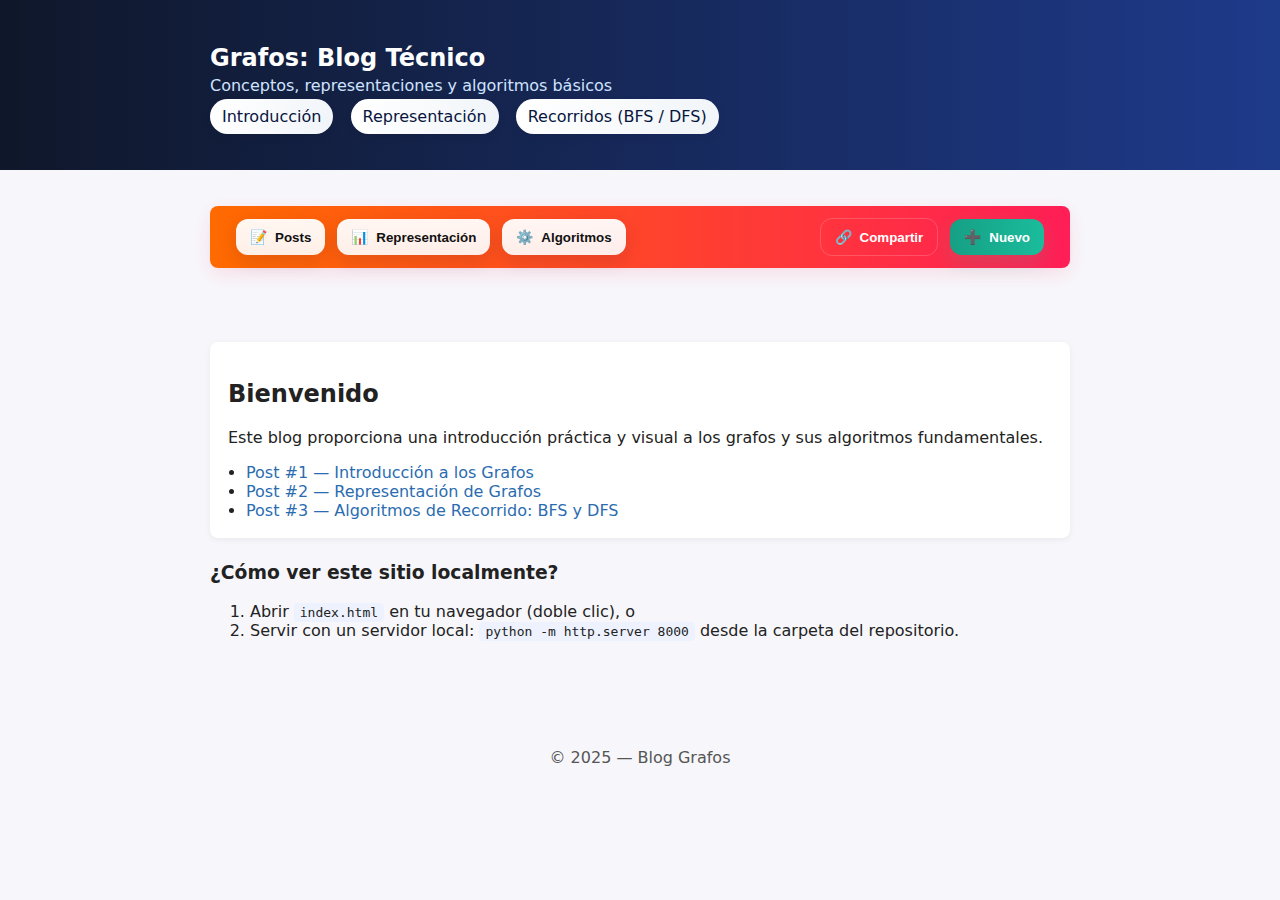
<file: index.html>
<!doctype html>
<html lang="es">
<head>
  <meta charset="utf-8" />
  <meta name="viewport" content="width=device-width,initial-scale=1" />
  <title>Blog: Estructura de Datos - Grafos</title>
  <link rel="stylesheet" href="css/styles.css">
</head>
<body>
  <header class="site-header">
    <div class="container">
      <h1>Grafos: Blog Técnico</h1>
      <p class="tagline">Conceptos, representaciones y algoritmos básicos</p>
      <nav>
        <a href="posts/post1-intro-grafos.html">Introducción</a>
        <a href="posts/post2-representacion-grafos.html">Representación</a>
        <a href="posts/post3-recorridos.html">Recorridos (BFS / DFS)</a>
      </nav>
    </div>
  </header>

  <!-- Cinta de herramientas / Toolbar -->
  <div class="container">
    <div class="toolbar" role="toolbar" aria-label="Cinta de herramientas">
      <div class="toolbar-left">
        <button class="tool-button" onclick="location.href='posts/post1-intro-grafos.html'"> <span class="tool-icon">📝</span> Posts</button>
        <button class="tool-button" onclick="location.href='posts/post2-representacion-grafos.html'"> <span class="tool-icon">📊</span> Representación</button>
        <button class="tool-button" onclick="location.href='posts/post3-recorridos.html'"> <span class="tool-icon">⚙️</span> Algoritmos</button>
      </div>
      <div class="toolbar-right">
        <button class="tool-button ghost" onclick="navigator.clipboard?.writeText(location.href).then(()=>alert('URL copiada'))"> <span class="tool-icon">🔗</span> Compartir</button>
        <button class="tool-button positive" onclick="alert('Nuevo post (placeholder)')"> <span class="tool-icon">➕</span> Nuevo</button>
      </div>
    </div>
  </div>

  <main class="container">
    <section class="hero">
      <h2>Bienvenido</h2>
      <p>Este blog proporciona una introducción práctica y visual a los grafos y sus algoritmos fundamentales.</p>
      <ul class="posts-list">
        <li><a href="posts/post1-intro-grafos.html">Post #1 — Introducción a los Grafos</a></li>
        <li><a href="posts/post2-representacion-grafos.html">Post #2 — Representación de Grafos</a></li>
        <li><a href="posts/post3-recorridos.html">Post #3 — Algoritmos de Recorrido: BFS y DFS</a></li>
      </ul>
    </section>

    <section>
      <h3>¿Cómo ver este sitio localmente?</h3>
      <ol>
        <li>Abrir <code>index.html</code> en tu navegador (doble clic), o</li>
        <li>Servir con un servidor local: <code>python -m http.server 8000</code> desde la carpeta del repositorio.</li>
      </ol>
    </section>
  </main>

  <footer class="site-footer">
    <div class="container">&copy; 2025 — Blog Grafos</div>
  </footer>

  <script>
    // Pequeña mejora: destacar el enlace activo
    (function(){
      const links = document.querySelectorAll('nav a');
      links.forEach(a=>{
        try{
          const href = a.getAttribute('href');
          if(location.pathname.endsWith(href)){
            a.classList.add('active');
          }
        }catch(e){}
      });
    })();
  </script>
</body>
</html>
</file>
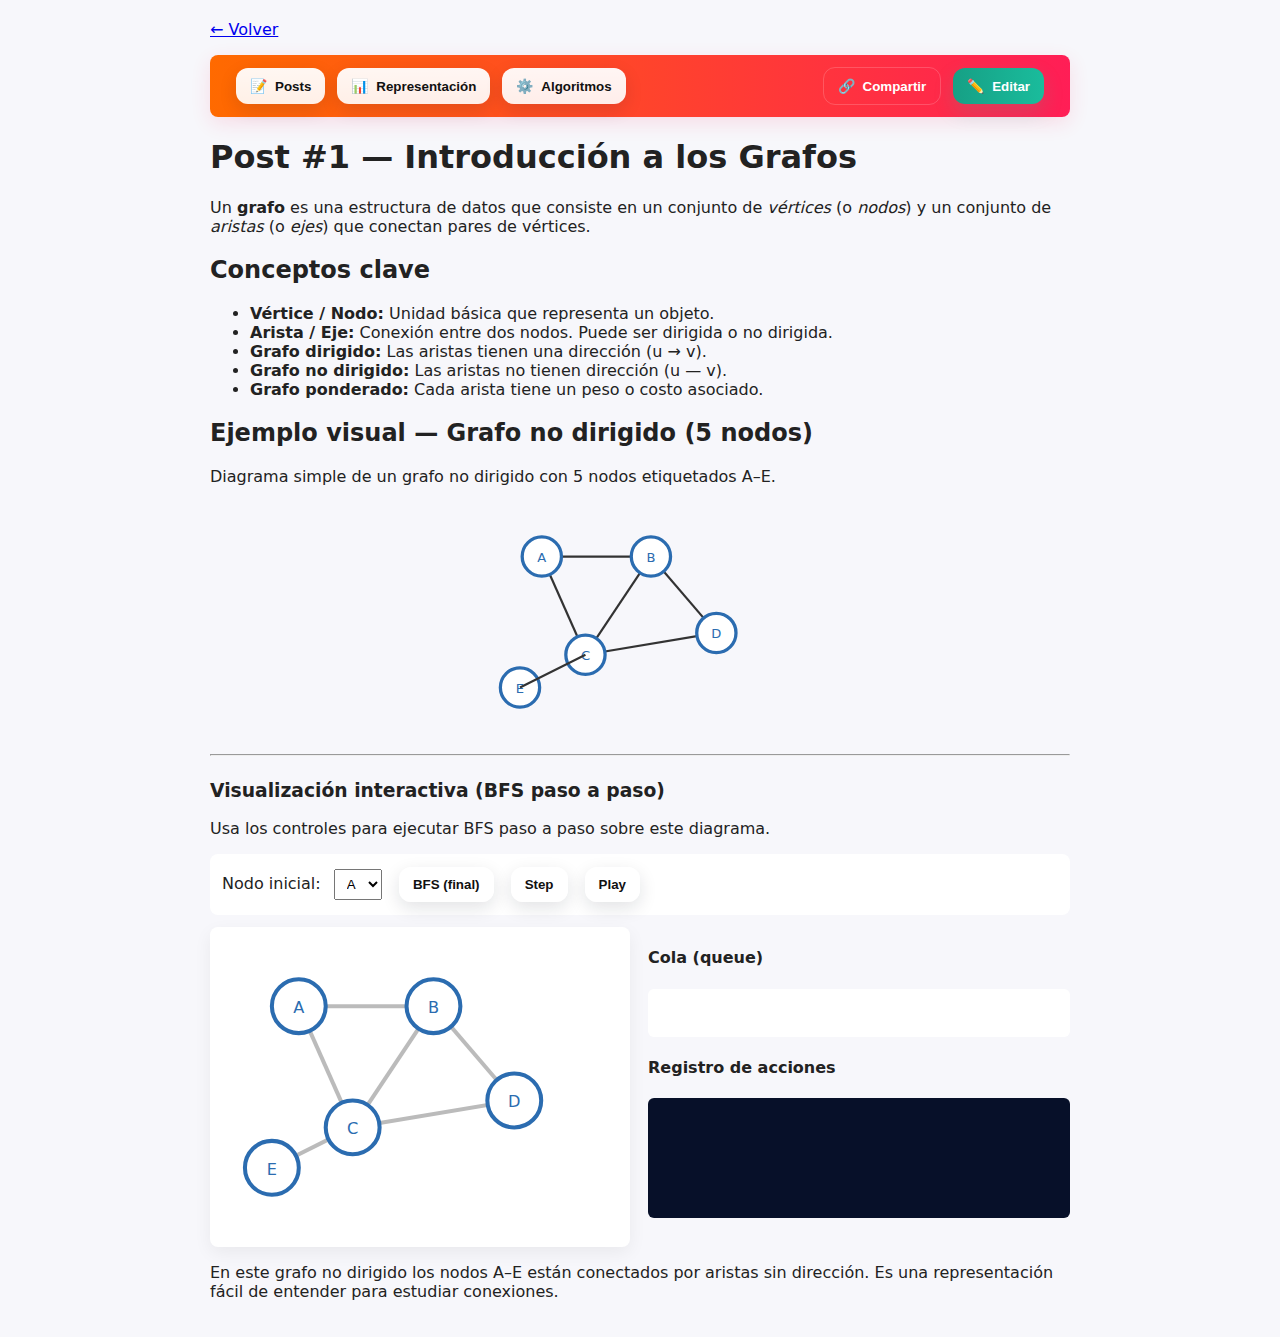
<file: posts/post1-intro-grafos.html>
<!doctype html>
<html lang="es">
<head>
  <meta charset="utf-8">
  <meta name="viewport" content="width=device-width,initial-scale=1">
  <title>Introducción a los Grafos</title>
  <link rel="stylesheet" href="../css/styles.css">
 </head>
<body>
  <div class="container">
    <a href="../index.html">← Volver</a>

    <div class="toolbar" role="toolbar" aria-label="Cinta de herramientas">
      <div class="toolbar-left">
        <button class="tool-button" onclick="location.href='post1-intro-grafos.html'"> <span class="tool-icon">📝</span> Posts</button>
        <button class="tool-button" onclick="location.href='post2-representacion-grafos.html'"> <span class="tool-icon">📊</span> Representación</button>
        <button class="tool-button" onclick="location.href='post3-recorridos.html'"> <span class="tool-icon">⚙️</span> Algoritmos</button>
      </div>
      <div class="toolbar-right">
        <button class="tool-button ghost" onclick="navigator.clipboard?.writeText(location.href).then(()=>alert('URL copiada'))"> <span class="tool-icon">🔗</span> Compartir</button>
        <button class="tool-button positive" onclick="alert('Editar (placeholder)')"> <span class="tool-icon">✏️</span> Editar</button>
      </div>
    </div>

    <h1>Post #1 — Introducción a los Grafos</h1>
    <p>Un <strong>grafo</strong> es una estructura de datos que consiste en un conjunto de <em>vértices</em> (o <em>nodos</em>) y un conjunto de <em>aristas</em> (o <em>ejes</em>) que conectan pares de vértices.</p>

    <h2>Conceptos clave</h2>
    <ul>
      <li><strong>Vértice / Nodo:</strong> Unidad básica que representa un objeto.</li>
      <li><strong>Arista / Eje:</strong> Conexión entre dos nodos. Puede ser dirigida o no dirigida.</li>
      <li><strong>Grafo dirigido:</strong> Las aristas tienen una dirección (u → v).</li>
      <li><strong>Grafo no dirigido:</strong> Las aristas no tienen dirección (u — v).</li>
      <li><strong>Grafo ponderado:</strong> Cada arista tiene un peso o costo asociado.</li>
    </ul>

    <h2>Ejemplo visual — Grafo no dirigido (5 nodos)</h2>
    <p>Diagrama simple de un grafo no dirigido con 5 nodos etiquetados A–E.</p>

    <svg viewBox="0 0 300 220" width="100%" height="240" xmlns="http://www.w3.org/2000/svg">
      <!-- aristas -->
      <line x1="60" y1="50" x2="160" y2="50" stroke="#333" stroke-width="2" />
      <line x1="60" y1="50" x2="100" y2="140" stroke="#333" stroke-width="2" />
      <line x1="160" y1="50" x2="220" y2="120" stroke="#333" stroke-width="2" />
      <line x1="100" y1="140" x2="220" y2="120" stroke="#333" stroke-width="2" />
      <line x1="160" y1="50" x2="100" y2="140" stroke="#333" stroke-width="2" />

      <!-- nodos -->
      <circle cx="60" cy="50" r="18" fill="#fff" stroke="#2b6cb0" stroke-width="3" />
      <text x="60" y="55" text-anchor="middle" font-size="12" fill="#2b6cb0">A</text>

      <circle cx="160" cy="50" r="18" fill="#fff" stroke="#2b6cb0" stroke-width="3" />
      <text x="160" y="55" text-anchor="middle" font-size="12" fill="#2b6cb0">B</text>

      <circle cx="100" cy="140" r="18" fill="#fff" stroke="#2b6cb0" stroke-width="3" />
      <text x="100" y="145" text-anchor="middle" font-size="12" fill="#2b6cb0">C</text>

      <circle cx="220" cy="120" r="18" fill="#fff" stroke="#2b6cb0" stroke-width="3" />
      <text x="220" y="125" text-anchor="middle" font-size="12" fill="#2b6cb0">D</text>

      <circle cx="40" cy="170" r="18" fill="#fff" stroke="#2b6cb0" stroke-width="3" />
      <text x="40" y="175" text-anchor="middle" font-size="12" fill="#2b6cb0">E</text>

      <!-- aristas desde E -->
      <line x1="40" y1="170" x2="100" y2="140" stroke="#333" stroke-width="2" />
    </svg>

    <!-- Visualización interactiva (misma que en Recorridos) -->
    <hr />
    <section id="interactive-intro">
      <h3>Visualización interactiva (BFS paso a paso)</h3>
      <p>Usa los controles para ejecutar BFS paso a paso sobre este diagrama.</p>

      <div id="graph-controls-intro" style="margin:12px 0;padding:12px;background:#fff;border-radius:8px">
        <label for="start-node-intro">Nodo inicial:</label>
        <select id="start-node-intro" style="margin-left:8px;padding:6px 8px"></select>
        <button id="run-bfs-intro" class="tool-button" style="margin-left:12px">BFS (final)</button>
        <button id="step-bfs-intro" class="tool-button" style="margin-left:6px">Step</button>
        <button id="play-bfs-intro" class="tool-button" style="margin-left:6px">Play</button>
        <button id="reset-bfs-intro" class="tool-button ghost" style="margin-left:6px">Reset</button>
      </div>

      <div style="display:flex;gap:18px;align-items:flex-start;margin-top:12px">
        <svg id="graph-svg-intro" viewBox="0 0 300 220" width="420" height="320" xmlns="http://www.w3.org/2000/svg" style="background:#fff;border-radius:8px;padding:8px;box-shadow:0 6px 18px rgba(2,6,23,0.06)">
          <!-- aristas (ids con formato edge-U-V) -->
          <line id="edge-A-B-intro" x1="60" y1="50" x2="160" y2="50" stroke="#bbb" stroke-width="3" />
          <line id="edge-A-C-intro" x1="60" y1="50" x2="100" y2="140" stroke="#bbb" stroke-width="3" />
          <line id="edge-B-D-intro" x1="160" y1="50" x2="220" y2="120" stroke="#bbb" stroke-width="3" />
          <line id="edge-B-C-intro" x1="160" y1="50" x2="100" y2="140" stroke="#bbb" stroke-width="3" />
          <line id="edge-C-D-intro" x1="100" y1="140" x2="220" y2="120" stroke="#bbb" stroke-width="3" />
          <line id="edge-C-E-intro" x1="100" y1="140" x2="40" y2="170" stroke="#bbb" stroke-width="3" />

          <!-- nodos -->
          <g id="nodes-intro">
            <circle id="node-A-intro" cx="60" cy="50" r="20" fill="#fff" stroke="#2b6cb0" stroke-width="3" />
            <text x="60" y="55" text-anchor="middle" font-size="12" fill="#2b6cb0">A</text>

            <circle id="node-B-intro" cx="160" cy="50" r="20" fill="#fff" stroke="#2b6cb0" stroke-width="3" />
            <text x="160" y="55" text-anchor="middle" font-size="12" fill="#2b6cb0">B</text>

            <circle id="node-C-intro" cx="100" cy="140" r="20" fill="#fff" stroke="#2b6cb0" stroke-width="3" />
            <text x="100" y="145" text-anchor="middle" font-size="12" fill="#2b6cb0">C</text>

            <circle id="node-D-intro" cx="220" cy="120" r="20" fill="#fff" stroke="#2b6cb0" stroke-width="3" />
            <text x="220" y="125" text-anchor="middle" font-size="12" fill="#2b6cb0">D</text>

            <circle id="node-E-intro" cx="40" cy="170" r="20" fill="#fff" stroke="#2b6cb0" stroke-width="3" />
            <text x="40" y="175" text-anchor="middle" font-size="12" fill="#2b6cb0">E</text>
          </g>
        </svg>

        <div style="flex:1">
          <h4>Cola (queue)</h4>
          <pre id="queue-state-intro" style="min-height:48px;background:#fff;padding:8px;border-radius:6px"></pre>

          <h4>Registro de acciones</h4>
          <pre id="action-log-intro" style="min-height:120px;background:#071029;color:#e6f0ff;padding:8px;border-radius:6px;overflow:auto"></pre>
        </div>
      </div>
    </section>

    <script src="../js/graph.js"></script>
    <script>
      // pequeño conector para reutilizar funciones de main.js adaptadas a este archivo
      (function(){
        // mapear ids de esta página a las funciones de animación ya presentes en main.js
        // main.js crea la funcionalidad principal sólo cuando detecta elementos con ids concretos.
        // Aquí, clonaremos un pequeño adaptador que usa la misma Graph.sampleGraph() pero
        // opera sobre ids con sufijo '-intro'.

        // Implementación ligera similar a la de main.js pero usando ids con sufijo "-intro".
        function qs(id){return document.getElementById(id)}
        function highlightNode(id, color){ const c = qs('node-'+id+'-intro'); if(c) c.setAttribute('fill', color); }
        function highlightEdge(u,v,color){ const e = qs('edge-'+u+'-'+v+'-intro') || qs('edge-'+v+'-'+u+'-intro'); if(e) e.setAttribute('stroke', color); }

        const g = Graph.sampleGraph();
        const startSel = qs('start-node-intro');
        if(!startSel) return;
        startSel.innerHTML = g.nodes().map(n=>`<option value="${n}">${n}</option>`).join('');

        const queueEl = qs('queue-state-intro');
        const logEl = qs('action-log-intro');
        const btnStep = qs('step-bfs-intro');
        const btnPlay = qs('play-bfs-intro');
        const btnReset = qs('reset-bfs-intro');

        function reset(){
          for(const n of g.nodes()){ const el = qs('node-'+n+'-intro'); if(el) el.setAttribute('fill','#fff'); }
          ['A-B','A-C','B-C','B-D','C-D','C-E'].forEach(id=>{ const e = qs('edge-'+id+'-intro'); if(e) e.setAttribute('stroke','#bbb'); });
          queueEl.textContent=''; logEl.textContent='';
        }

        function generate(start){
          const steps=[]; const q=[]; const visited=new Set();
          q.push(start); steps.push({type:'enqueue',node:start,queue:[...q]}); visited.add(start); steps.push({type:'visit',node:start,queue:[...q]});
          while(q.length){ const v=q.shift(); steps.push({type:'dequeue',node:v,queue:[...q]}); for(const w of g.neighbors(v)){ steps.push({type:'consider',from:v,to:w,queue:[...q]}); if(!visited.has(w)){ visited.add(w); q.push(w); steps.push({type:'discover',from:v,to:w,queue:[...q]}); } } }
          steps.push({type:'end'}); return steps;
        }

        let steps=[]; let idx=0; let timer=null;
        function renderQueue(q){ queueEl.textContent = q.join(' <- '); }
        function apply(s){ logEl.textContent += JSON.stringify(s)+'\n'; if(s.type==='enqueue') highlightNode(s.node,'#fff7d6'); else if(s.type==='visit') highlightNode(s.node,'#ffd699'); else if(s.type==='dequeue') highlightNode(s.node,'#ffbf80'); else if(s.type==='consider') highlightEdge(s.from,s.to,'#f0b3ff'); else if(s.type==='discover'){ highlightEdge(s.from,s.to,'#ff6a00'); highlightNode(s.to,'#fff0f0'); } if(s.queue) renderQueue(s.queue); }
        function stepOnce(){ if(idx>=steps.length) return false; apply(steps[idx++]); return idx<steps.length; }
        function play(intv=700){ if(timer) return; timer=setInterval(()=>{ const cont=stepOnce(); if(!cont){ clearInterval(timer); timer=null } }, intv); }

        btnReset.addEventListener('click', ()=>{ if(timer){ clearInterval(timer); timer=null } steps=[]; idx=0; reset(); });
        btnStep.addEventListener('click', ()=>{ if(steps.length===0){ const s=startSel.value||g.nodes()[0]; steps=generate(s); idx=0; } stepOnce(); });
        btnPlay.addEventListener('click', ()=>{ if(steps.length===0){ const s=startSel.value||g.nodes()[0]; steps=generate(s); idx=0; } play(700); });

        // inicial reset
        reset();
      })();
    </script>
    <p>En este grafo no dirigido los nodos A–E están conectados por aristas sin dirección. Es una representación fácil de entender para estudiar conexiones.</p>
  </div>
</body>
</html>
</file>
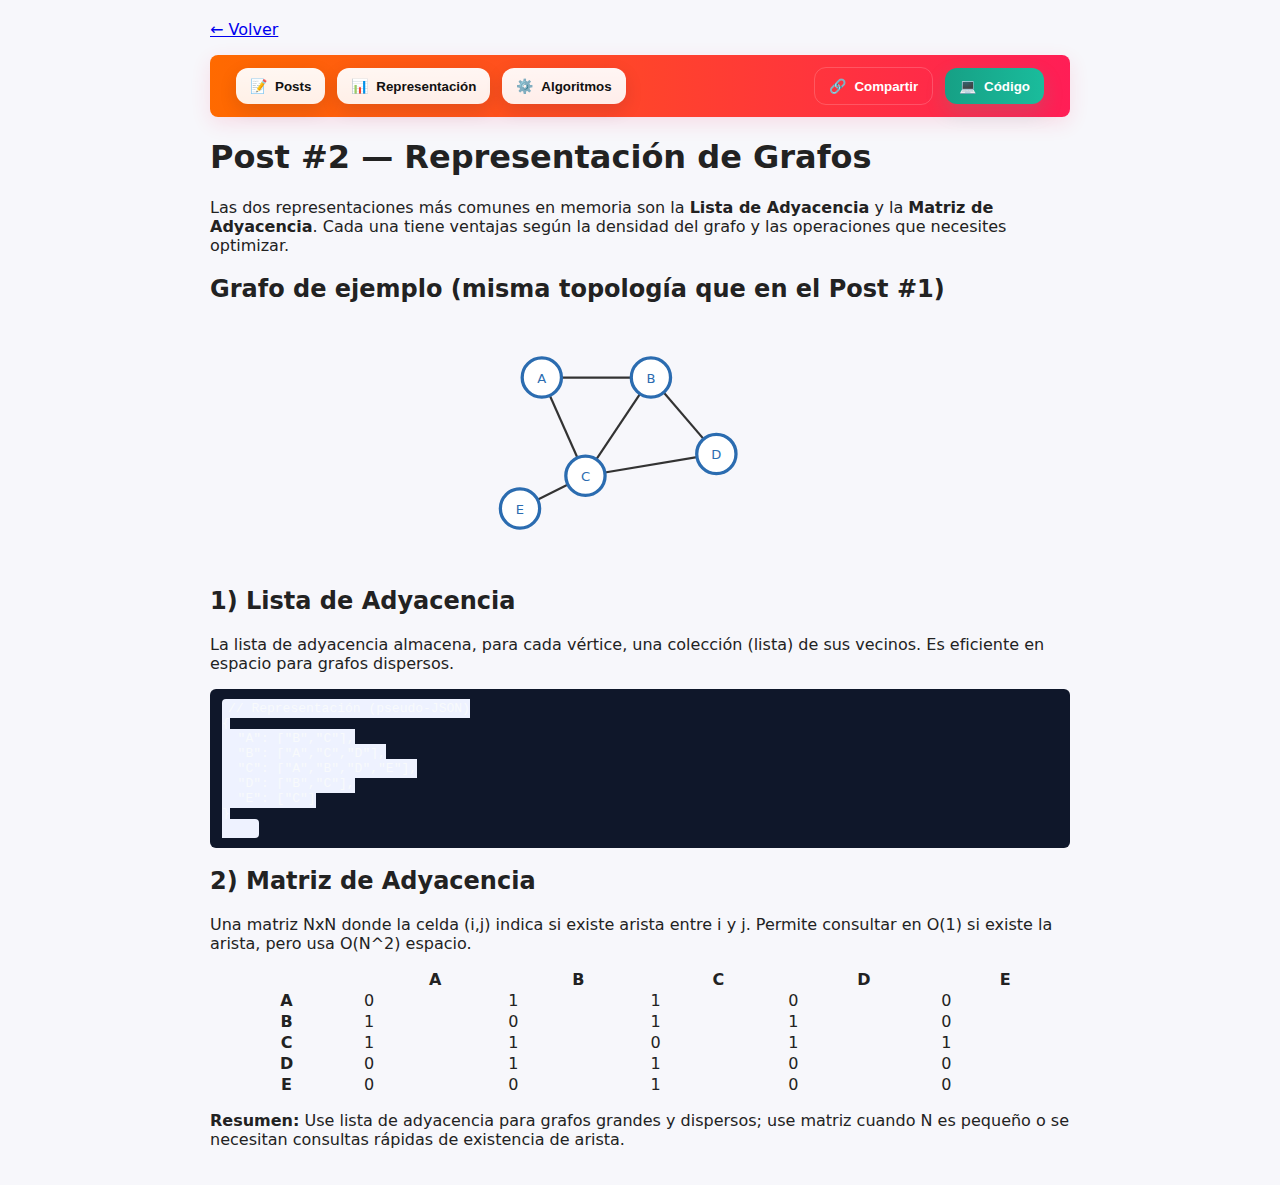
<file: posts/post2-representacion-grafos.html>
<!doctype html>
<html lang="es">
<head>
  <meta charset="utf-8">
  <meta name="viewport" content="width=device-width,initial-scale=1">
  <title>Representación de Grafos</title>
  <link rel="stylesheet" href="../css/styles.css">
</head>
<body>
  <div class="container">
    <a href="../index.html">← Volver</a>

    <div class="toolbar" role="toolbar" aria-label="Cinta de herramientas">
      <div class="toolbar-left">
        <button class="tool-button" onclick="location.href='post1-intro-grafos.html'"> <span class="tool-icon">📝</span> Posts</button>
        <button class="tool-button" onclick="location.href='post2-representacion-grafos.html'"> <span class="tool-icon">📊</span> Representación</button>
        <button class="tool-button" onclick="location.href='post3-recorridos.html'"> <span class="tool-icon">⚙️</span> Algoritmos</button>
      </div>
      <div class="toolbar-right">
        <button class="tool-button ghost" onclick="navigator.clipboard?.writeText(location.href).then(()=>alert('URL copiada'))"> <span class="tool-icon">🔗</span> Compartir</button>
        <button class="tool-button positive" onclick="alert('Ver código (placeholder)')"> <span class="tool-icon">💻</span> Código</button>
      </div>
    </div>

    <h1>Post #2 — Representación de Grafos</h1>

    <p>Las dos representaciones más comunes en memoria son la <strong>Lista de Adyacencia</strong> y la <strong>Matriz de Adyacencia</strong>. Cada una tiene ventajas según la densidad del grafo y las operaciones que necesites optimizar.</p>

    <h2>Grafo de ejemplo (misma topología que en el Post #1)</h2>
    <svg viewBox="0 0 300 220" width="100%" height="240" xmlns="http://www.w3.org/2000/svg">
      <line x1="60" y1="50" x2="160" y2="50" stroke="#333" stroke-width="2" />
      <line x1="60" y1="50" x2="100" y2="140" stroke="#333" stroke-width="2" />
      <line x1="160" y1="50" x2="220" y2="120" stroke="#333" stroke-width="2" />
      <line x1="100" y1="140" x2="220" y2="120" stroke="#333" stroke-width="2" />
      <line x1="160" y1="50" x2="100" y2="140" stroke="#333" stroke-width="2" />
      <line x1="40" y1="170" x2="100" y2="140" stroke="#333" stroke-width="2" />
      <circle cx="60" cy="50" r="18" fill="#fff" stroke="#2b6cb0" stroke-width="3" />
      <text x="60" y="55" text-anchor="middle" font-size="12" fill="#2b6cb0">A</text>
      <circle cx="160" cy="50" r="18" fill="#fff" stroke="#2b6cb0" stroke-width="3" />
      <text x="160" y="55" text-anchor="middle" font-size="12" fill="#2b6cb0">B</text>
      <circle cx="100" cy="140" r="18" fill="#fff" stroke="#2b6cb0" stroke-width="3" />
      <text x="100" y="145" text-anchor="middle" font-size="12" fill="#2b6cb0">C</text>
      <circle cx="220" cy="120" r="18" fill="#fff" stroke="#2b6cb0" stroke-width="3" />
      <text x="220" y="125" text-anchor="middle" font-size="12" fill="#2b6cb0">D</text>
      <circle cx="40" cy="170" r="18" fill="#fff" stroke="#2b6cb0" stroke-width="3" />
      <text x="40" y="175" text-anchor="middle" font-size="12" fill="#2b6cb0">E</text>
    </svg>

    <h2>1) Lista de Adyacencia</h2>
    <p>La lista de adyacencia almacena, para cada vértice, una colección (lista) de sus vecinos. Es eficiente en espacio para grafos dispersos.</p>
    <pre><code>// Representación (pseudo-JSON)
{
  "A": ["B","C"],
  "B": ["A","C","D"],
  "C": ["A","B","D","E"],
  "D": ["B","C"],
  "E": ["C"]
}
    </code></pre>

    <h2>2) Matriz de Adyacencia</h2>
    <p>Una matriz NxN donde la celda (i,j) indica si existe arista entre i y j. Permite consultar en O(1) si existe la arista, pero usa O(N^2) espacio.</p>

    <table style="width:100%;border-collapse:collapse;margin-top:12px">
      <thead>
        <tr><th></th><th>A</th><th>B</th><th>C</th><th>D</th><th>E</th></tr>
      </thead>
      <tbody>
        <tr><th>A</th><td>0</td><td>1</td><td>1</td><td>0</td><td>0</td></tr>
        <tr><th>B</th><td>1</td><td>0</td><td>1</td><td>1</td><td>0</td></tr>
        <tr><th>C</th><td>1</td><td>1</td><td>0</td><td>1</td><td>1</td></tr>
        <tr><th>D</th><td>0</td><td>1</td><td>1</td><td>0</td><td>0</td></tr>
        <tr><th>E</th><td>0</td><td>0</td><td>1</td><td>0</td><td>0</td></tr>
      </tbody>
    </table>

    <p><strong>Resumen:</strong> Use lista de adyacencia para grafos grandes y dispersos; use matriz cuando N es pequeño o se necesitan consultas rápidas de existencia de arista.</p>
  </div>
</body>
</html>
</file>
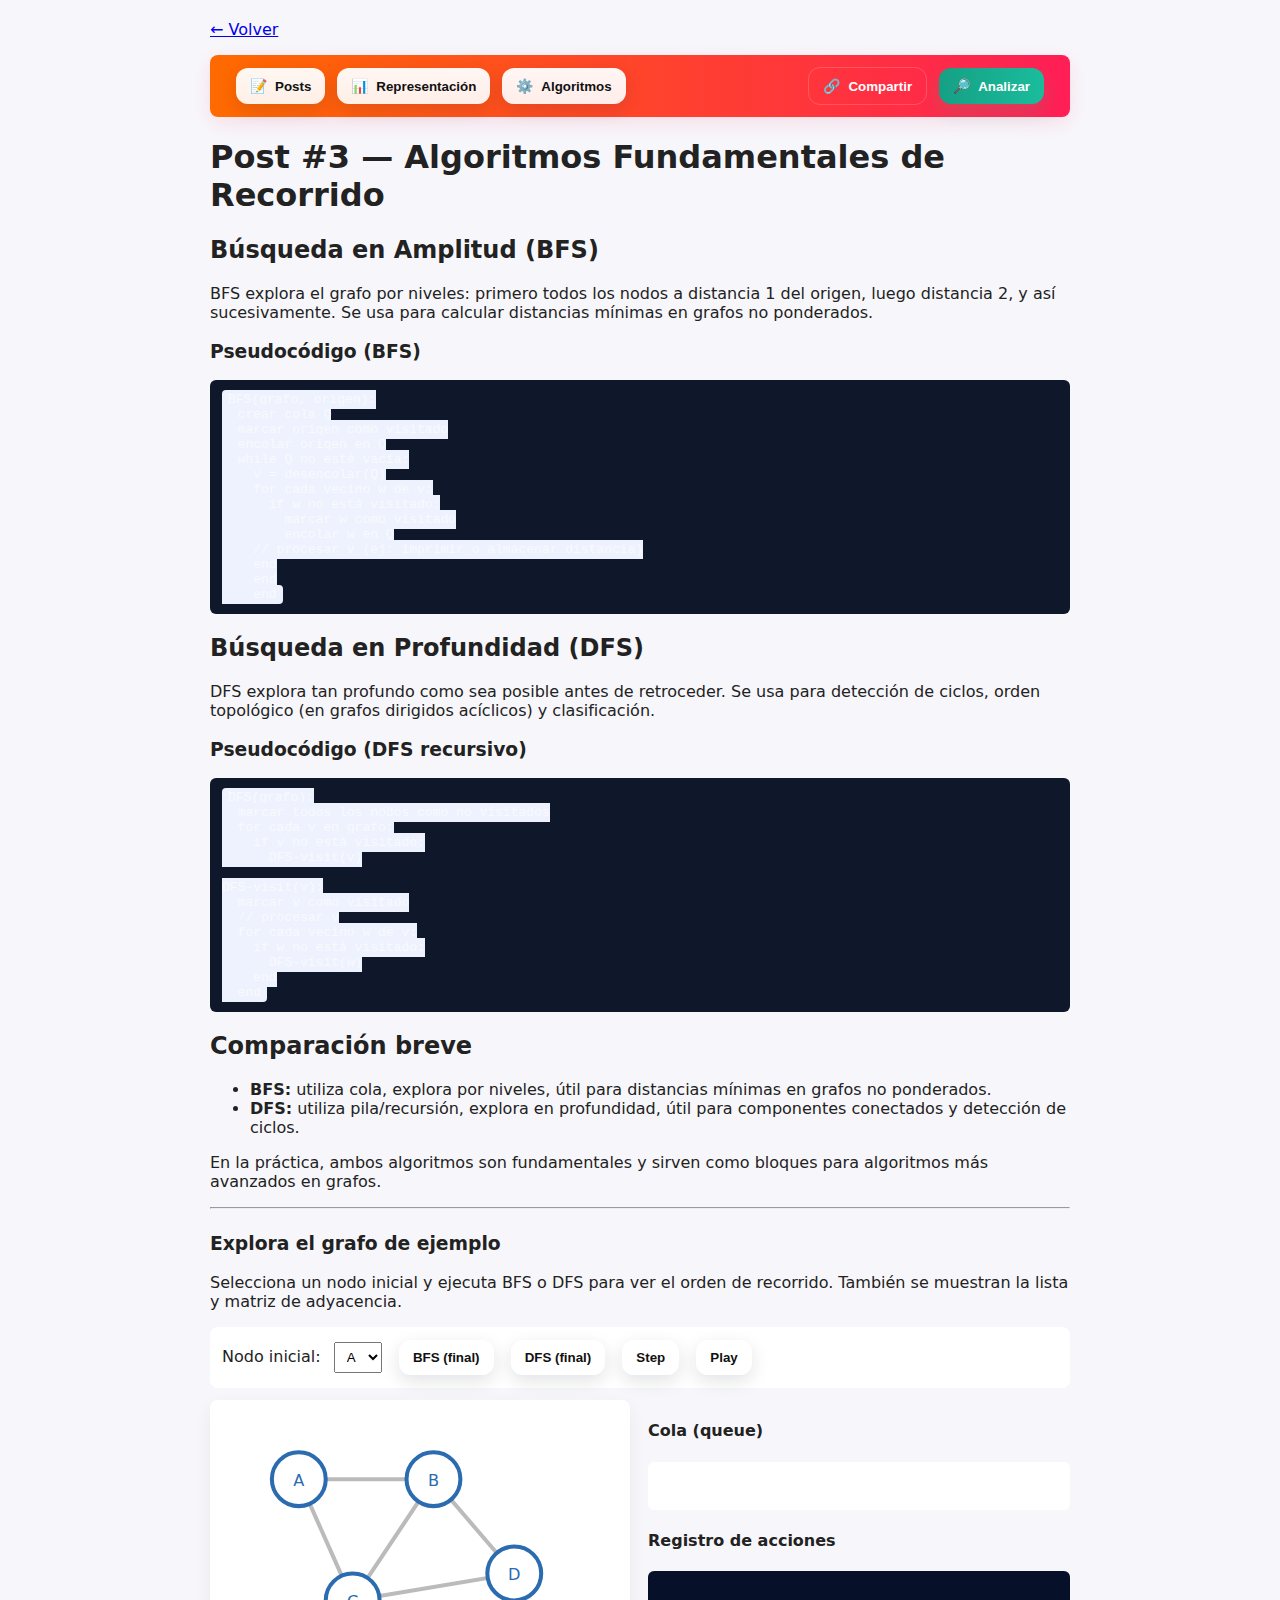
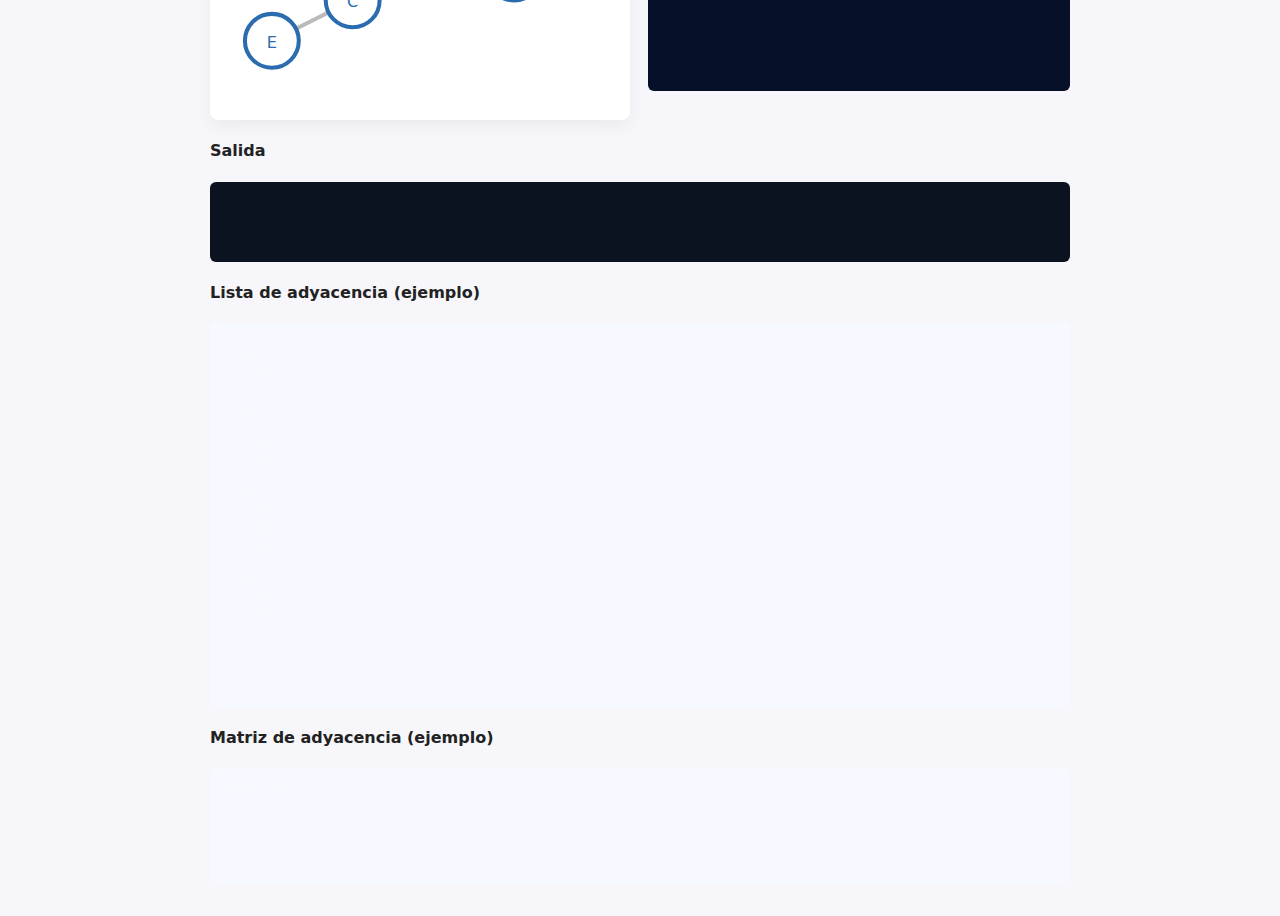
<file: posts/post3-recorridos.html>
<!doctype html>
<html lang="es">
<head>
  <meta charset="utf-8">
  <meta name="viewport" content="width=device-width,initial-scale=1">
  <title>Algoritmos de Recorrido: BFS y DFS</title>
  <link rel="stylesheet" href="../css/styles.css">
</head>
<body>
  <div class="container">
    <a href="../index.html">← Volver</a>

    <div class="toolbar" role="toolbar" aria-label="Cinta de herramientas">
      <div class="toolbar-left">
        <button class="tool-button" onclick="location.href='post1-intro-grafos.html'"> <span class="tool-icon">📝</span> Posts</button>
        <button class="tool-button" onclick="location.href='post2-representacion-grafos.html'"> <span class="tool-icon">📊</span> Representación</button>
        <button class="tool-button" onclick="location.href='post3-recorridos.html'"> <span class="tool-icon">⚙️</span> Algoritmos</button>
      </div>
      <div class="toolbar-right">
        <button class="tool-button ghost" onclick="navigator.clipboard?.writeText(location.href).then(()=>alert('URL copiada'))"> <span class="tool-icon">🔗</span> Compartir</button>
        <button class="tool-button positive" onclick="alert('Analizar (placeholder)')"> <span class="tool-icon">🔎</span> Analizar</button>
      </div>
    </div>

    <h1>Post #3 — Algoritmos Fundamentales de Recorrido</h1>

    <h2>Búsqueda en Amplitud (BFS)</h2>
    <p>BFS explora el grafo por niveles: primero todos los nodos a distancia 1 del origen, luego distancia 2, y así sucesivamente. Se usa para calcular distancias mínimas en grafos no ponderados.</p>

    <h3>Pseudocódigo (BFS)</h3>
    <pre><code>BFS(grafo, origen):
  crear cola Q
  marcar origen como visitado
  encolar origen en Q
  while Q no esté vacía:
    v = desencolar(Q)
    for cada vecino w de v:
      if w no está visitado:
        marcar w como visitado
        encolar w en Q
    // procesar v (ej: imprimir o almacenar distancia)
    end
    end
    end
</code></pre>

    <h2>Búsqueda en Profundidad (DFS)</h2>
    <p>DFS explora tan profundo como sea posible antes de retroceder. Se usa para detección de ciclos, orden topológico (en grafos dirigidos acíclicos) y clasificación.</p>

    <h3>Pseudocódigo (DFS recursivo)</h3>
    <pre><code>DFS(grafo):
  marcar todos los nodos como no visitados
  for cada v en grafo:
    if v no está visitado:
      DFS-visit(v)

DFS-visit(v):
  marcar v como visitado
  // procesar v
  for cada vecino w de v:
    if w no está visitado:
      DFS-visit(w)
    end
  end
</code></pre>

    <h2>Comparación breve</h2>
    <ul>
      <li><strong>BFS:</strong> utiliza cola, explora por niveles, útil para distancias mínimas en grafos no ponderados.</li>
      <li><strong>DFS:</strong> utiliza pila/recursión, explora en profundidad, útil para componentes conectados y detección de ciclos.</li>
    </ul>

    <p>En la práctica, ambos algoritmos son fundamentales y sirven como bloques para algoritmos más avanzados en grafos.</p>

    <hr />
    <section id="interactive">
      <h3>Explora el grafo de ejemplo</h3>
      <p>Selecciona un nodo inicial y ejecuta BFS o DFS para ver el orden de recorrido. También se muestran la lista y matriz de adyacencia.</p>

      <div id="graph-controls" style="margin:12px 0;padding:12px;background:#fff;border-radius:8px">
        <label for="start-node">Nodo inicial:</label>
        <select id="start-node" style="margin-left:8px;padding:6px 8px"></select>
        <button id="run-bfs" class="tool-button" style="margin-left:12px">BFS (final)</button>
        <button id="run-dfs" class="tool-button" style="margin-left:6px">DFS (final)</button>
        <button id="step-bfs" class="tool-button" style="margin-left:6px">Step</button>
        <button id="play-bfs" class="tool-button" style="margin-left:6px">Play</button>
        <button id="reset-bfs" class="tool-button ghost" style="margin-left:6px">Reset</button>
      </div>

      <div style="display:flex;gap:18px;align-items:flex-start;margin-top:12px">
        <svg id="graph-svg" viewBox="0 0 300 220" width="420" height="320" xmlns="http://www.w3.org/2000/svg" style="background:#fff;border-radius:8px;padding:8px;box-shadow:0 6px 18px rgba(2,6,23,0.06)">
          <!-- aristas (ids con formato edge-U-V) -->
          <line id="edge-A-B" x1="60" y1="50" x2="160" y2="50" stroke="#bbb" stroke-width="3" />
          <line id="edge-A-C" x1="60" y1="50" x2="100" y2="140" stroke="#bbb" stroke-width="3" />
          <line id="edge-B-D" x1="160" y1="50" x2="220" y2="120" stroke="#bbb" stroke-width="3" />
          <line id="edge-B-C" x1="160" y1="50" x2="100" y2="140" stroke="#bbb" stroke-width="3" />
          <line id="edge-C-D" x1="100" y1="140" x2="220" y2="120" stroke="#bbb" stroke-width="3" />
          <line id="edge-C-E" x1="100" y1="140" x2="40" y2="170" stroke="#bbb" stroke-width="3" />

          <!-- nodos -->
          <g id="nodes">
            <circle id="node-A" cx="60" cy="50" r="20" fill="#fff" stroke="#2b6cb0" stroke-width="3" />
            <text x="60" y="55" text-anchor="middle" font-size="12" fill="#2b6cb0">A</text>

            <circle id="node-B" cx="160" cy="50" r="20" fill="#fff" stroke="#2b6cb0" stroke-width="3" />
            <text x="160" y="55" text-anchor="middle" font-size="12" fill="#2b6cb0">B</text>

            <circle id="node-C" cx="100" cy="140" r="20" fill="#fff" stroke="#2b6cb0" stroke-width="3" />
            <text x="100" y="145" text-anchor="middle" font-size="12" fill="#2b6cb0">C</text>

            <circle id="node-D" cx="220" cy="120" r="20" fill="#fff" stroke="#2b6cb0" stroke-width="3" />
            <text x="220" y="125" text-anchor="middle" font-size="12" fill="#2b6cb0">D</text>

            <circle id="node-E" cx="40" cy="170" r="20" fill="#fff" stroke="#2b6cb0" stroke-width="3" />
            <text x="40" y="175" text-anchor="middle" font-size="12" fill="#2b6cb0">E</text>
          </g>
        </svg>

        <div style="flex:1">
          <h4>Cola (queue)</h4>
          <pre id="queue-state" style="min-height:48px;background:#fff;padding:8px;border-radius:6px"></pre>

          <h4>Registro de acciones</h4>
          <pre id="action-log" style="min-height:120px;background:#071029;color:#e6f0ff;padding:8px;border-radius:6px;overflow:auto"></pre>
        </div>
      </div>

      <h4>Salida</h4>
      <pre id="output" style="min-height:80px;background:#0b1220;color:#e6f0ff;padding:12px;border-radius:6px"></pre>

      <h4>Lista de adyacencia (ejemplo)</h4>
      <pre id="adj-list" style="background:#f6f9ff;padding:12px;border-radius:6px"></pre>

      <h4>Matriz de adyacencia (ejemplo)</h4>
      <pre id="adj-mat" style="background:#f6f9ff;padding:12px;border-radius:6px"></pre>
    </section>

    <script src="../js/graph.js"></script>
    <script src="../js/main.js"></script>
  </div>
</body>
</html>
</file>
<file: css/styles.css>
/* Estilos simples para el blog de Grafos */
:root{--bg:#f7f7fb;--card:#ffffff;--accent:#2b6cb0;--muted:#555}
*{box-sizing:border-box}
body{font-family:Inter, system-ui, Arial, sans-serif;margin:0;background:var(--bg);color:#222}
.container{max-width:900px;margin:0 auto;padding:20px}
.site-header{background:linear-gradient(90deg,#0f172a,#1e3a8a);color:white;padding:24px 0}
.site-header h1{margin:0;font-size:24px}
.site-header .tagline{margin:4px 0 12px;color:#cfe3ff}
nav a{color: #dbeafe;margin-right:14px;text-decoration:none}
nav a.active{font-weight:700;border-bottom:2px solid rgba(255,255,255,0.2);padding-bottom:2px}
.hero{background:var(--card);padding:18px;border-radius:8px;margin-top:18px;box-shadow:0 2px 6px rgba(15,23,42,0.06)}
.posts-list{margin:12px 0 0;padding-left:18px}
.posts-list a{color:var(--accent);text-decoration:none}
section h3{margin-top:24px}
.site-footer{padding:20px;text-align:center;color:var(--muted);margin-top:32px}
pre{background:#0f172a;color:#f8fafc;padding:12px;border-radius:6px;overflow:auto}
code{background:#eef2ff;padding:2px 6px;border-radius:4px}

/* --- Toolbar / Ribbon styles (vivos y estilo 'poster') --- */
.toolbar{display:flex;justify-content:space-between;align-items:center;padding:12px 20px;background:linear-gradient(90deg,#ff6a00,#ff1e56);color:white;border-radius:8px;margin:16px 0;box-shadow:0 6px 20px rgba(255,30,86,0.12)}
.toolbar .toolbar-left, .toolbar .toolbar-right{display:flex;align-items:center}
.tool-button{display:inline-flex;align-items:center;gap:8px;padding:10px 14px;margin:0 6px;border-radius:12px;border:none;cursor:pointer;font-weight:700;background:linear-gradient(180deg,rgba(255,255,255,0.95),rgba(255,255,255,0.9));color:#111;box-shadow:0 6px 18px rgba(15,23,42,0.12);transition:transform .12s ease,box-shadow .12s ease}
.tool-button:hover{transform:translateY(-4px);box-shadow:0 14px 30px rgba(15,23,42,0.18)}
.tool-button:active{transform:translateY(-2px)}
.tool-button.ghost{background:transparent;color:white;border:1px solid rgba(255,255,255,0.18);box-shadow:none}
.tool-button.positive{background:linear-gradient(90deg,#16a085,#1abc9c);color:white;box-shadow:0 8px 20px rgba(26,188,156,0.18)}
.tool-icon{font-size:14px}

/* Nav as pill buttons */
nav a{color:#081540;margin-right:12px;text-decoration:none;padding:8px 12px;border-radius:999px;background:linear-gradient(90deg,#fff,#f1f5f9);box-shadow:0 4px 10px rgba(2,6,23,0.06)}
nav a:hover{transform:translateY(-2px);box-shadow:0 8px 18px rgba(2,6,23,0.08)}
nav a.active{background:linear-gradient(90deg,#fff5f0,#ffe9e0);border:2px solid rgba(255,255,255,0.3)}
</file>
